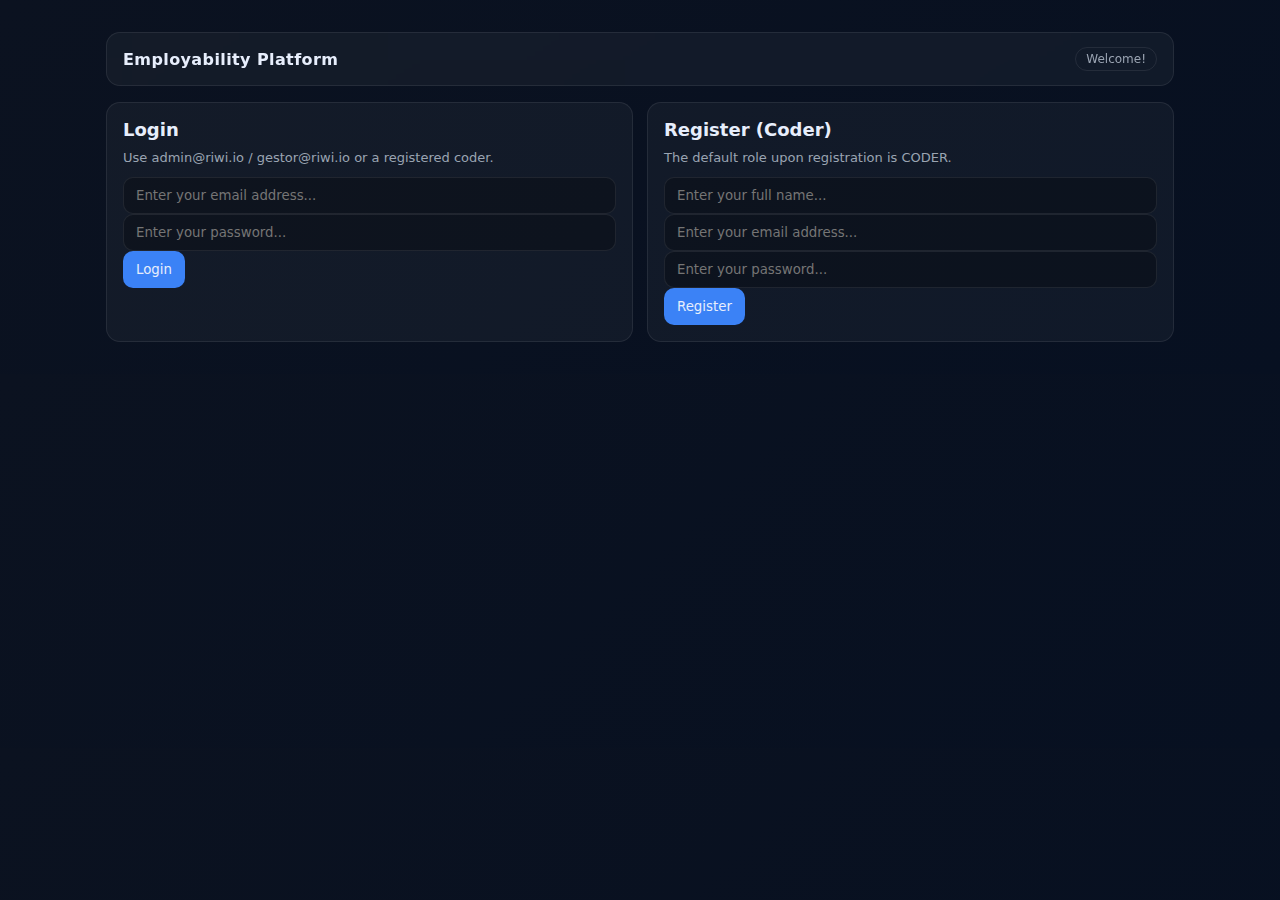
<file: index.html>
<!doctype html>
<html>
    <head>
        <meta charset="utf-8" />
        <meta name="viewport" content="width=device-width,initial-scale=1" />
        <title> Employability | Auth </title>
        <link rel="stylesheet" href="./styles/styles.css" />
    </head>

    <body>
        <div class="container">
            <div class="nav">
                <div class="brand"> Employability Platform </div>
                <div class="right"><span class="badge"> Welcome! </span></div>
            </div>

            <div class="grid">
                <div class="card">
                    <h2>Login</h2>
                    <div class="muted"> Use admin@riwi.io / gestor@riwi.io or a registered coder. </div>
                    <div style="margin-top:12px">
                        <input id="l_email" placeholder="Enter your email address..." />
                        <input id="l_pass" type="password" placeholder="Enter your password..." />
                        <button class="btn primary" id="btnLogin"> Login </button>
                    </div>
                </div>

                <div class="card">
                    <h2> Register (Coder) </h2>
                    <div class="muted"> The default role upon registration is CODER. </div>
                    <div style="margin-top:12px">
                        <input id="r_name" placeholder="Enter your full name..." />
                        <input id="r_email" placeholder="Enter your email address..." />
                        <input id="r_pass" type="password" placeholder="Enter your password..." />
                        <button class="btn primary" id="btnRegister"> Register </button>
                    </div>
                </div>
            </div>
        </div>

        <script type="module">
            import { login, register } from './js/auth.js';
            import { toast } from './js/ui.js';

            document.getElementById('btnLogin').addEventListener('click', async () => {
                try {
                    await login(
                        document.getElementById('l_email').value.trim(),
                        document.getElementById('l_pass').value
                    );
                } catch (e) {
                    toast(e.message, 'err');
                }
            });

            document.getElementById('btnRegister').addEventListener('click', async () => {
                try {
                    await register(
                        document.getElementById('r_name').value.trim(),
                        document.getElementById('r_email').value.trim(),
                        document.getElementById('r_pass').value
                    );
                } catch (e) {
                    toast(e.message, 'err');
                }
            });
        </script>
    </body>
</html>
</file>
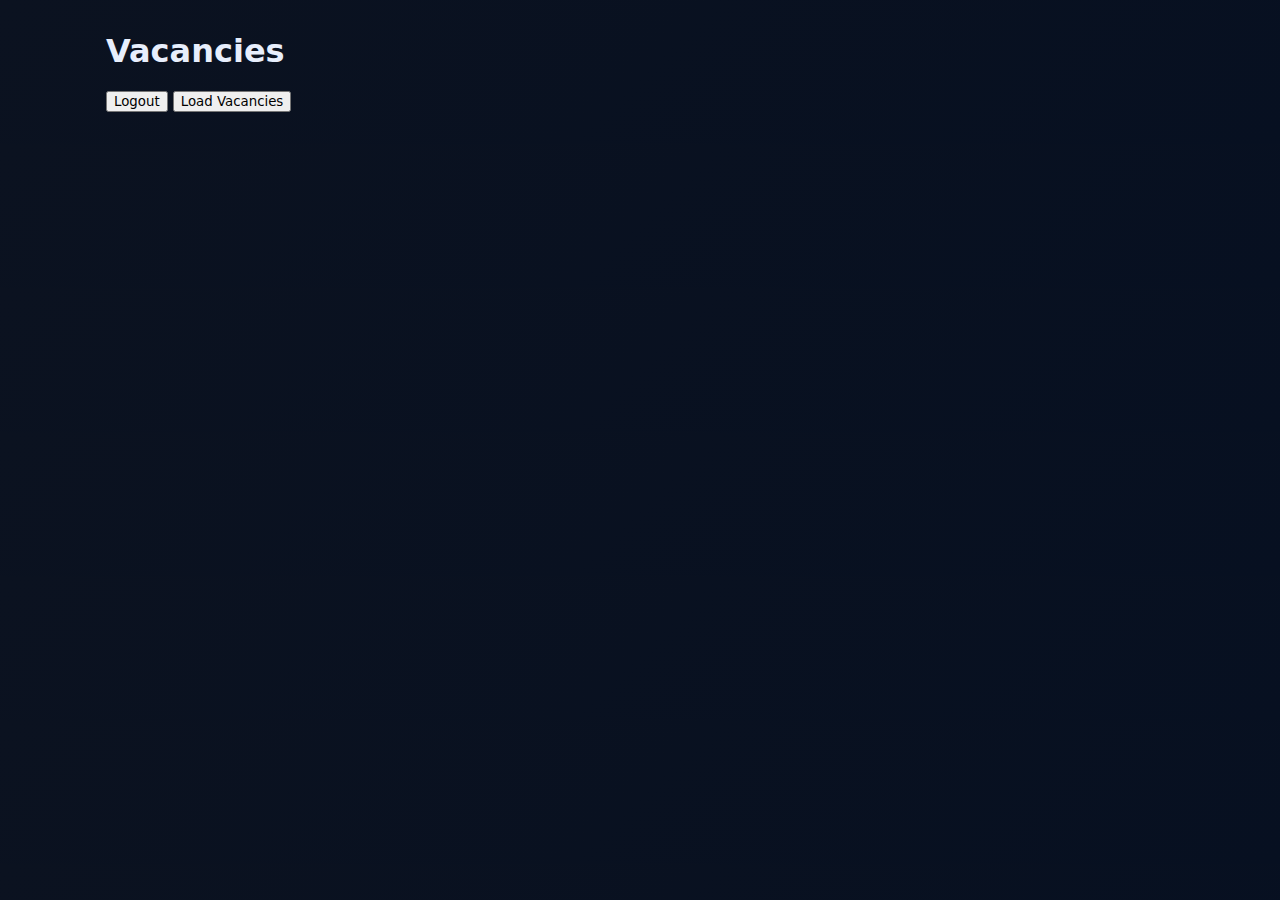
<file: dashboard.html>
<!DOCTYPE html>
<html>

    <head>
        <title>Dashboard</title>
        <link rel="stylesheet" href="./styles/styles.css" />
    </head>

    <body>
        <div class="container">
            <h1>Vacancies</h1>
            <button onclick="logout()">Logout</button>
            <button onclick="loadVacancies()">Load Vacancies</button>

            <div id="vacancies"></div>
        </div>
    </body>

    <script src="./js/utils.js"></script>
    <script src="./js/vacancies.js"></script>

</html>
</file>
<file: styles/styles.css>
:root{
  --bg:#0b1220;
  --card:#0f1a31;
  --muted:#9aa4b2;
  --text:#e7eefc;
  --primary:#3b82f6;
  --danger:#ef4444;
  --ok:#22c55e;
  --border:rgba(255,255,255,.08);
}

*{box-sizing:border-box;font-family:system-ui,-apple-system,Segoe UI,Roboto,Arial;}
body{margin:0;background:linear-gradient(135deg,var(--bg),#071021);color:var(--text);}
a{color:inherit;text-decoration:none}

.container{max-width:1100px;margin:32px auto;padding:0 16px;}
.nav{
  display:flex;justify-content:space-between;align-items:center;
  padding:14px 16px;border:1px solid var(--border);border-radius:14px;
  background:rgba(255,255,255,.04);backdrop-filter:blur(10px);
}
.nav .brand{font-weight:700;letter-spacing:.4px}
.nav .right{display:flex;gap:10px;align-items:center}
.badge{font-size:12px;padding:4px 10px;border-radius:999px;border:1px solid var(--border);color:var(--muted)}
.btn{
  border:none;border-radius:10px;padding:10px 12px;cursor:pointer;
  background:rgba(255,255,255,.06);color:var(--text);border:1px solid var(--border)
}
.btn.primary{background:var(--primary);border-color:transparent}
.btn.danger{background:var(--danger);border-color:transparent}
.btn:disabled{opacity:.5;cursor:not-allowed}

.grid{display:grid;grid-template-columns:1fr 1fr;gap:14px;margin-top:16px}
@media (max-width:900px){.grid{grid-template-columns:1fr}}

.card{
  border:1px solid var(--border);border-radius:14px;padding:16px;background:rgba(255,255,255,.04)
}
.card h2{margin:0 0 10px 0;font-size:18px}
.muted{color:var(--muted);font-size:13px;margin-top:4px}

.row{display:grid;grid-template-columns:1fr 1fr;gap:10px}
@media (max-width:650px){.row{grid-template-columns:1fr}}

input,select,textarea{
  width:100%;padding:10px 12px;border-radius:10px;border:1px solid var(--border);
  background:rgba(0,0,0,.25);color:var(--text);outline:none
}
textarea{min-height:92px;resize:vertical}

.table{width:100%;border-collapse:collapse;margin-top:10px}
.table th,.table td{border-bottom:1px solid var(--border);padding:10px;text-align:left;font-size:13px}
.table th{color:var(--muted);font-weight:600}
.actions{display:flex;gap:8px;flex-wrap:wrap}

.toast{
  position:fixed;right:16px;bottom:16px;min-width:240px;
  padding:12px 14px;border-radius:12px;border:1px solid var(--border);
  background:rgba(15,26,49,.95);backdrop-filter:blur(10px);
}
.toast.ok{border-color:rgba(34,197,94,.5)}
.toast.err{border-color:rgba(239,68,68,.5)}
</file>
